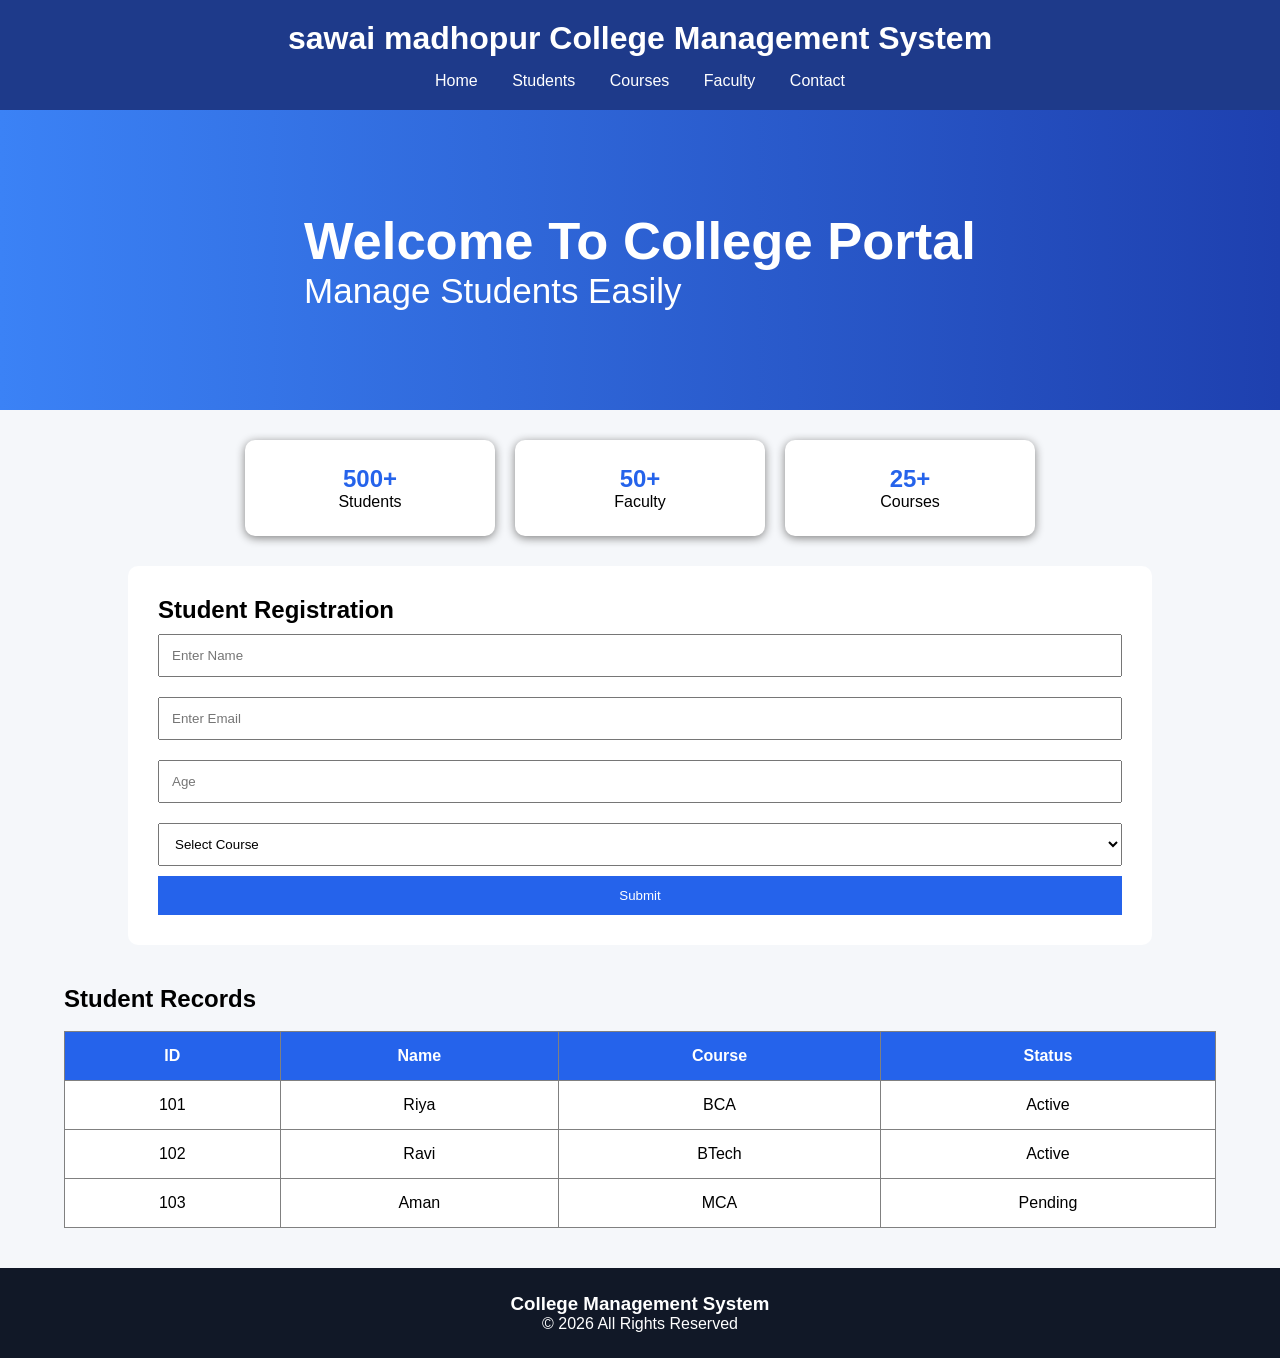
<file: clg_sysytem_index.html>
<!DOCTYPE html>
<html>

<head>
    <meta charset="UTF-8">
    <meta name="viewport" content="width=device-width, initial-scale=1">

    <title>College Management System</title>

    <style>
        * {
            margin: 0;
            padding: 0;
            box-sizing: border-box;
            font-family: Arial;
        }

        body {
            background: #f5f7fa;
        }

        /* HEADER */

        header {
            background: #1e3a8a;
            color: white;
            padding: 20px;
        }

        header h1 {
            text-align: center;
        }

        nav {
            margin-top: 15px;
            text-align: center;
        }

        nav a {
            color: white;
            text-decoration: none;
            margin: 15px;
        }

        /* HERO */

        .hero {
            height: 300px;
            background: linear-gradient(to right,
                    #3b82f6,
                    #1e40af);

            display: flex;
            justify-content: center;
            align-items: center;

            color: white;
            font-size: 35px;
        }

        /* CARDS */

        .cards {
            display: flex;
            gap: 20px;
            padding: 30px;
            justify-content: center;
            flex-wrap: wrap;
        }

        .card {

            width: 250px;
            padding: 25px;

            background: white;

            border-radius: 10px;

            box-shadow: 0 2px 10px gray;

            text-align: center;
        }

        .card h2 {
            color: #2563eb;
        }

        /* FORM */

        .form-box {

            width: 80%;

            margin: auto;

            background: white;

            padding: 30px;

            border-radius: 10px;

        }

        input,
        select {

            width: 100%;

            padding: 12px;

            margin: 10px 0;

        }

        button {

            background: #2563eb;

            color: white;

            padding: 12px;

            border: none;

            width: 100%;

            cursor: pointer;

        }

        button:hover {
            background: #1e40af;
        }

        /* TABLE */

        .table-box {

            width: 90%;

            margin: 40px auto;

        }

        table {

            width: 100%;

            border-collapse: collapse;

            background: white;

        }

        th,
        td {

            padding: 15px;

            border: 1px solid gray;

            text-align: center;

        }

        th {

            background: #2563eb;

            color: white;

        }

        /* FOOTER */

        footer {

            background: #111827;

            color: white;

            text-align: center;

            padding: 25px;

            margin-top: 40px;

        }
    </style>
</head>

<body>

    <header>

        <h1> sawai madhopur College Management System</h1>

        <nav>

            <a href="">Home</a>

            <a href="">Students</a>

            <a href="">Courses</a>

            <a href="">Faculty</a>

            <a href="">Contact</a>

        </nav>

    </header>


    <section class="hero">

        <div>

            <h2>Welcome To College Portal</h2>

            <p>Manage Students Easily</p>

        </div>

    </section>


    <section class="cards">

        <div class="card">

            <h2>500+</h2>

            <p>Students</p>

        </div>

        <div class="card">
            <h2>50+</h2>

            <p>Faculty</p>

        </div>
        <div class="card">

            <h2>25+</h2>

            <p>Courses</p>

        </div>

    </section>
    <div class="form-box">

        <h2>Student Registration</h2>

        <form>
            <input type="text" placeholder="Enter Name">

            <input type="email" placeholder="Enter Email">

            <input type="number" placeholder="Age">

            <select>

                <option>Select Course</option>

                <option>BCA</option>

                <option>BTech</option>

                <option>MCA</option>

            </select>

            <button>
                Submit
            </button>

        </form>

    </div>



    <div class="table-box">

        <h2>Student Records</h2>

        <br>

        <table>

            <tr>

                <th>ID</th>

                <th>Name</th>

                <th>Course</th>

                <th>Status</th>

            </tr>

            <tr>

                <td>101</td>

                <td>Riya</td>

                <td>BCA</td>

                <td>Active</td>

            </tr>

            <tr>

                <td>102</td>

                <td>Ravi</td>

                <td>BTech</td>

                <td>Active</td>

            </tr>

            <tr>

                <td>103</td>

                <td>Aman</td>

                <td>MCA</td>

                <td>Pending</td>

            </tr>

        </table>

    </div>


    <footer>

        <h3>College Management System</h3>

        <p>© 2026 All Rights Reserved</p>

    </footer>

</body>

</html>
</file>
